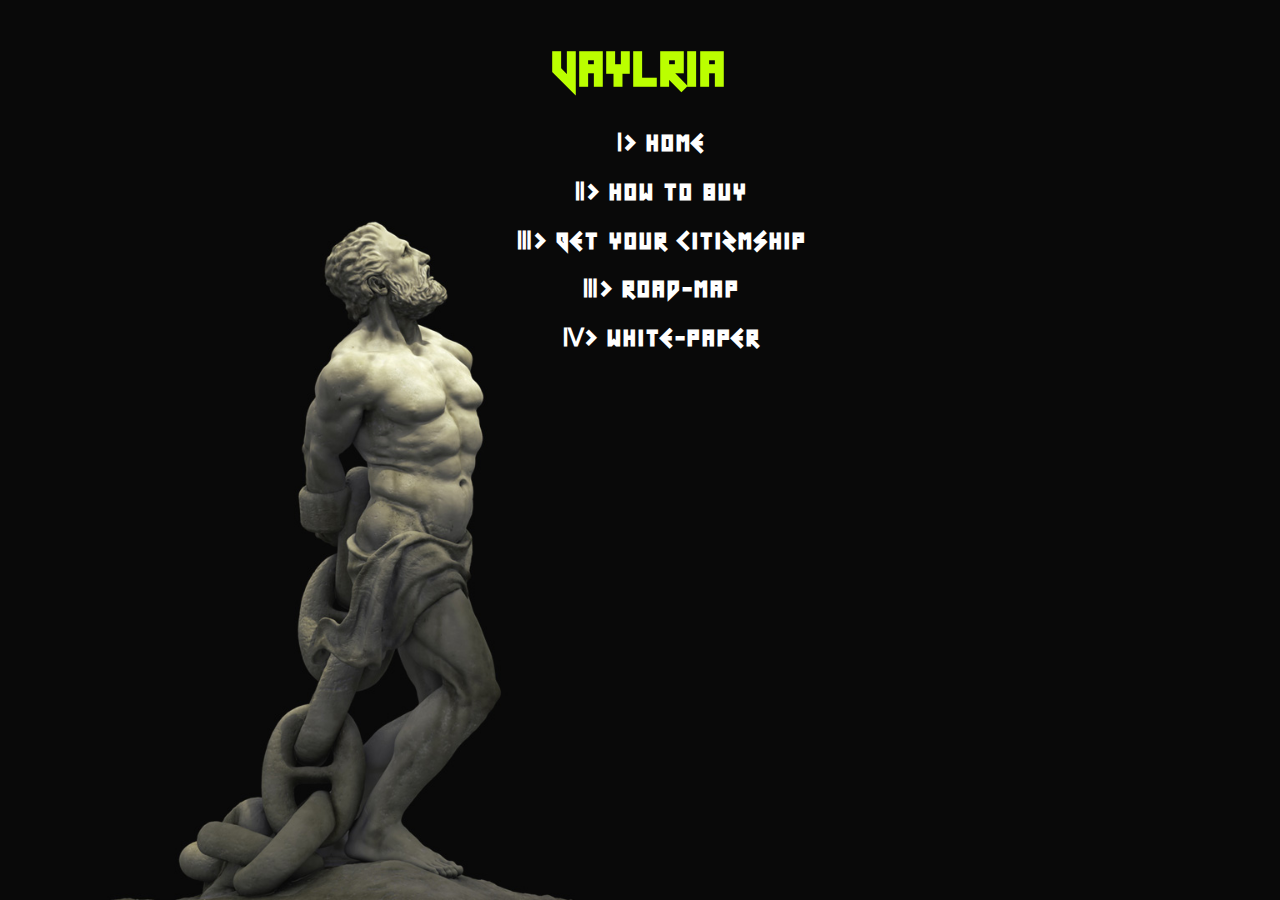
<file: Vale/pages/index.html>
<!DOCTYPE html>
<html>

<head>
  <meta charset="utf-8" />
  <meta http-equiv="X-UA-Compatible" content="IE=edge,chrome=1" />
  <link rel="shortcut icon" href="../assets/images/logo.png" type="image/png" />
  <title>Valyiran coin - A crypto coin for its community</title>
  <meta name="description"
    content="Valyrian Coin is the first crypto-Community based coin, which implies that the coin's faith is decided by the coin's holders." />

  <meta property="og:type" content="website" />
  <meta property="og:title" content="Valyrian Coin - Future of crypto" />
  <meta property="og:description"
    content="Valyrian Coin is the first crypto-Community based coin, which implies that the coin's faith is decided by the coin's holders." />
  <meta property="og:image" content="../assets/images/main.png" />
  <meta property="og:url" content="https://valyrian.me/" />
  <meta property="og:site_name" content="VALYRIAN COIN" />

  <meta name="twitter:site" content="@" />
  <meta name="twitter:card" content="summary_large_image" />
  <meta name="twitter:title" content="Valyrian coin - Future of crypto" />
  <meta name="twitter:description"
    content="Valyrian Coin is the first crypto-Community based coin, which implies that the coin's faith is decided by the coin's holders." />
  <meta name="twitter:image" content="../asseta/images/main.png" />
  <meta name="twitter:image:width" content="1024" />
  <meta name="twitter:image:height" content="512" />

  <link rel="canonical" href="https://valyrian.me/" />
  <meta name="viewport" content="width=device-width,initial-scale=1,shrink-to-fit=no" />
  












</head>
<body   >
  <style>
html{
  background: url('../assets/images/index.webp') no-repeat center center fixed;
  -webkit-background-size: cover;
  -moz-background-size: cover;
  -o-background-size: cover;
  background-size: cover;
}

  </style>
  

<div style="height: 100%;">
  <style>
    ul{
    list-style-type: none;
    }
    @font-face {
      font-family: Orancle;
      src: url(../assets/css/fonts/main.ttf);
    }

    h2 {
      color: #bbff00;
      letter-spacing: 3px;
      font-family: Orancle;
    
    }
    .container {
      height: 100%;
      position: relative;
    }

    .vertical-center {
      margin: 0;
      position: absolute;
      top: 40%;
      left: 37%;
      -ms-transform: translateY(-50%);
      transform: translateY(-50%);
    }

    a:link {
      color: white;
      background-color: transparent;
      text-decoration: none;
    }

    a:visited {
      color: white;
      background-color: transparent;
      text-decoration: none;
    }

    a:hover {
      color: #bbff00;
      background-color: transparent;
      text-decoration: underline;
  
    }

    a:active {
      color: #bbff00;
      background-color: transparent;
      text-decoration: underline;
    }
  </style>

<h2 style="font-family: Orancle; font-size: 50px;text-align: center;" >VAYLRIA</h2>
  <div class="container" style="text-align: center; font-family: Orancle">
    <br><br><br><br><br><br><br><br><br><br><br><br><br><br>

    <ul class="vertical-center" style="text-align: center;">

      <li>
        <h2><a href="main.html">Ⅰ> HOME</a></h2>
      </li>
      <li>
        <h2><a href="buy.html">Ⅱ> HOW TO BUY</a></h2>
      </li>
      <li>
        <h2><a href="citizn.html">Ⅲ> GET YOUR CITIZMSHIP</a></h2>
      </li>
      <li>
        <h2><a href="road.html">Ⅲ> ROAD-MAP</a></h2>
      </li>
      <li>
        <h2><a href="whitepaper.html">Ⅳ> WHITE-PAPER</a></h2>
      </li>
    </ul>
  </div>
</div>
</body>
</html>
</file>
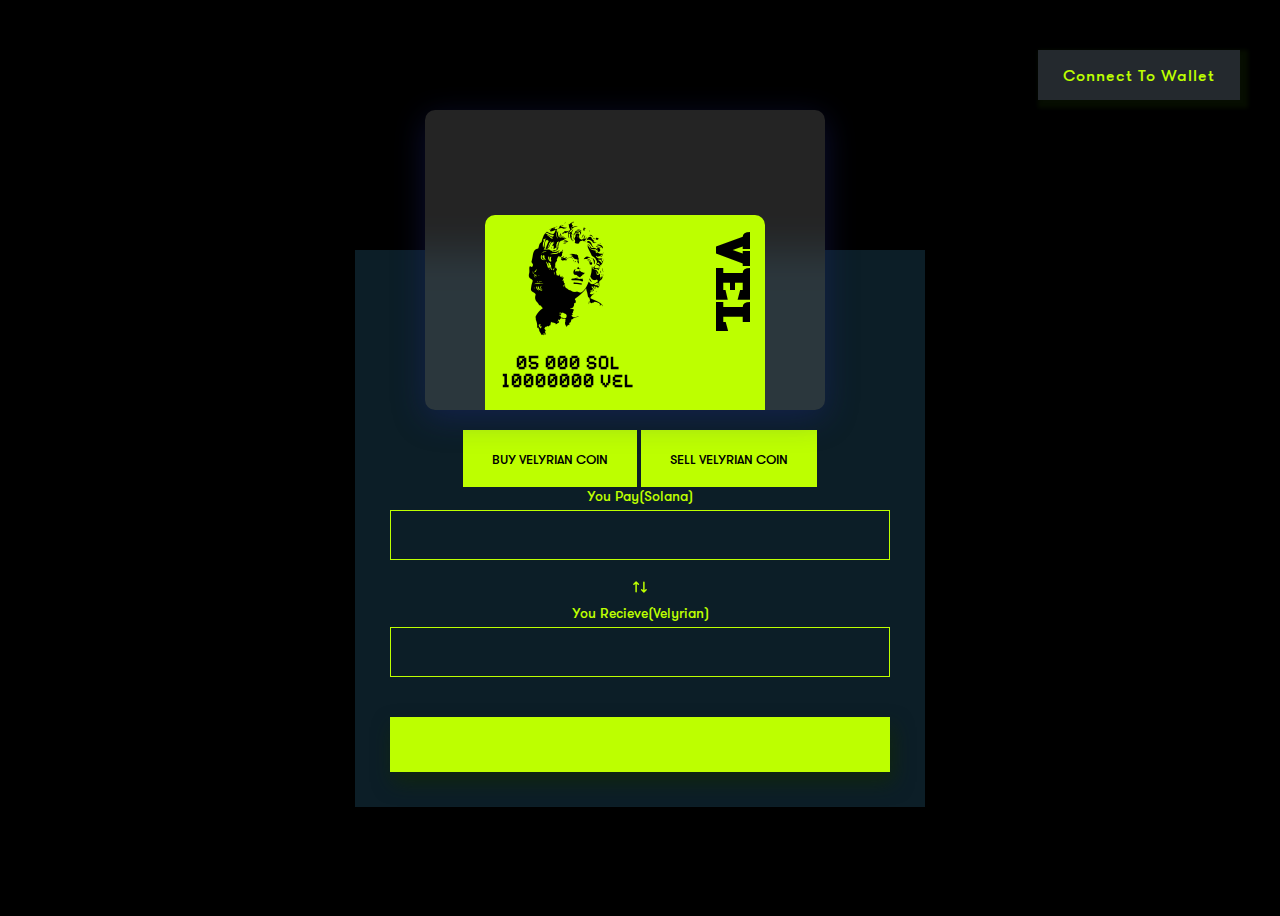
<file: buy.html>
<html lang="en">

<head>
  <meta charset="UTF-8">
  <meta http-equiv="X-UA-Compatible" content="IE=edge">
  <meta name="viewport" content="width=device-width, initial-scale=1.0">
  <title>Document</title>
  <link rel="stylesheet" href="Vale/assets/css/buy.css">
</head>

<body>
  <div class="wrapper" id="app">
    <div class="card-form">
      <div class="card-list">
        <div class="card-item" v-bind:class="{ '-active' : isCardFlipped }">

          <div class="credit">
            <div class="credit-sub">
             <div style="width: 60%; position : absolute; top: 00%;left: 00%;">
              <img src="Vale/assets/images/image2vector(1).png" width="100px" alt="">
              <br>
              <span style="font-family: fontm;font-weight: bold;font-size: 20px;"id="amount">05 000 SOL</span>
              <br>
              <span style="font-family: fontm;font-weight: bold;font-size: 20px;" id="uget">10000000 VEL</span>

             </div>
             <div >
                <div style=" transform: rotate(90deg); position: absolute;
                top:20%;
                left: 70%;">
                 <span style="font-size: 50px;font-family: fontu;">VEL</span>
          
                 </div>
             </div>
            </div>
          </div>




          <div class="card-item__side -back">
            <div class="card-item__cover">
              <img
                v-bind:src="'https://raw.githubusercontent.com/muhammederdem/credit-card-form/master/src/assets/images/' + currentCardBackground + '.jpeg'"
                class="card-item__bg">
            </div>
            <div class="card-item__band"></div>
            <div class="card-item__cvv">
              <div class="card-item__cvvTitle">CVV</div>
              <div class="card-item__cvvBand">
                <span v-for="(n, $index) in cardCvv" :key="$index">
                  *
                </span>

              </div>
              <div class="card-item__type">
                <img
                  v-bind:src="'https://raw.githubusercontent.com/muhammederdem/credit-card-form/master/src/assets/images/' + getCardType + '.png'"
                  v-if="getCardType" class="card-item__typeImg">
              </div>
            </div>
          </div>
        </div>
      </div>





      <div class="card-form__inner">

        <div style="text-align: center;">
          <button class="sell">
            Buy Velyrian Coin

          </button>
          <button class="sell">
            Sell Velyrian Coin
          </button>
        </div>



        <div class="card-input">
          <label for="cardNumber" class="card-input__label">You Pay(Solana)</label>
          <input type="number" max="100000000"pattern="[0-9]+" id="cardNumber" class="card-input__input" v-mask="generateCardNumberMask"
            v-model="cardNumber" v-on:focus="focusInput" v-on:blur="blurInput" data-ref="cardNumber" autocomplete="off" >
        </div>


        <div class="style_switch-block__5OW3B">
          <button style="background-color: #0c1e27;border:0px;margin-bottom: 10px;">
            <svg width="14" height="12" viewBox="0 0 14 12" fill="none" xmlns="http://www.w3.org/2000/svg">
              <path d="M0.888916 3.22266L3.11112 1.00045L5.33333 3.22266 M3.11108 10.7773L3.11108 0.999619"
                stroke="#bdff00" stroke-width="1.5" stroke-linecap="round" stroke-linejoin="round">
              </path>
              <path d="M13.1112 8.77779L10.889 11L8.66675 8.77779 M10.8889 1.22228L10.8889 11" stroke="#bdff00"
                stroke-width="1.5" stroke-linecap="round" stroke-linejoin="round">
              </path>
            </svg>
          </button>
        </div>

        <div class="card-input">
          <label for="cardName" class="card-input__label">You Recieve(Velyrian)</label>
          <input type="number" max="100000000" id="cardName" class="card-input__input" v-model="cardName" v-on:focus="focusInput"
            v-on:blur="blurInput" data-ref="cardName" autocomplete="off">
        </div>


        <button class="card-form__button"
          Submit
        </button </div>
      </div>

      <a href="https://github.com/muhammederdem/credit-card-form" target="_blank" class="github-btn">
        Connect To Wallet
      </a>
    </div>
  <script src="Vale/assets/js/buy.js"></script>
</body>

</html>
</file>
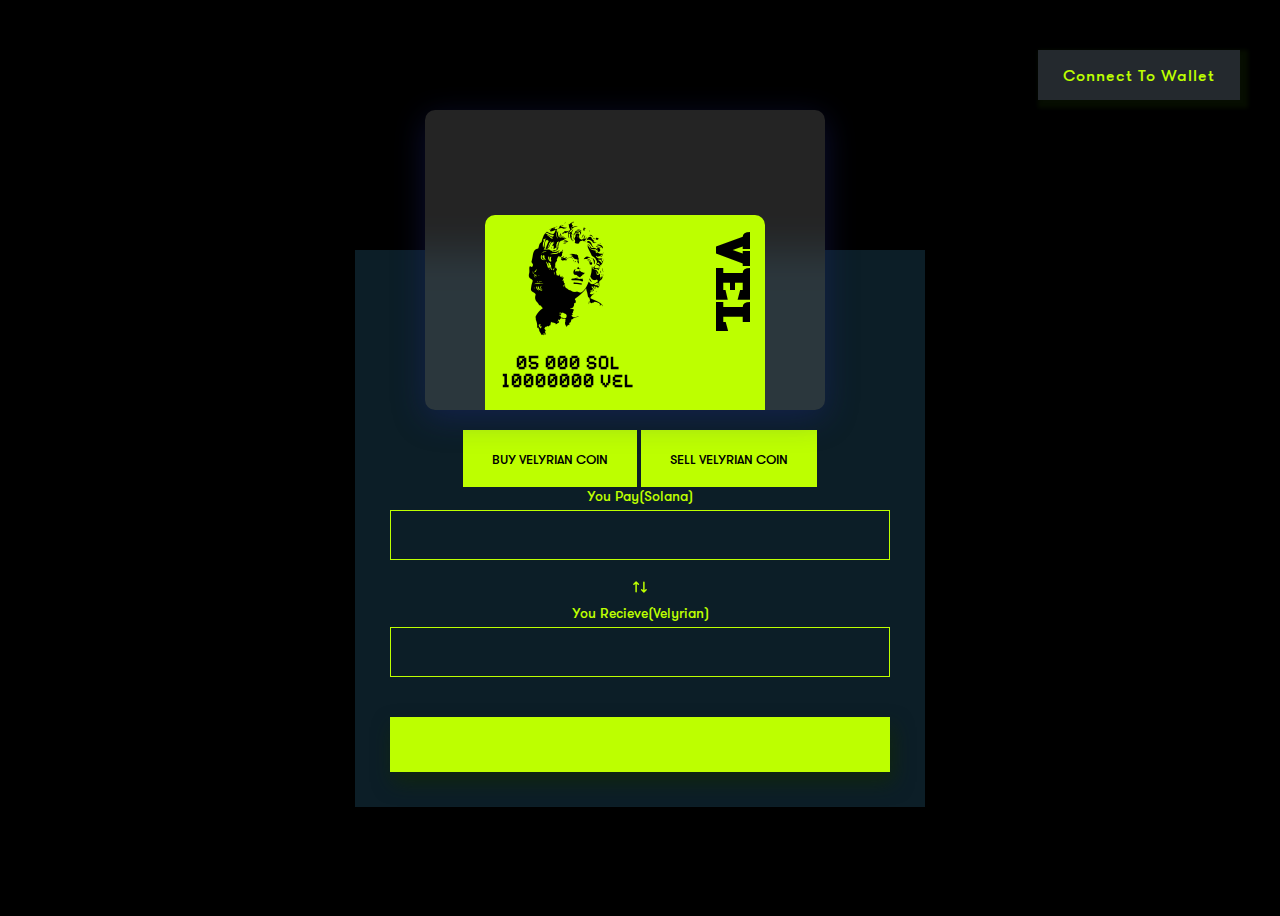
<file: Vale/pages/buy.html>
<html lang="en">

<head>
  <meta charset="UTF-8">
  <meta http-equiv="X-UA-Compatible" content="IE=edge">
  <meta name="viewport" content="width=device-width, initial-scale=1.0">
  <title>Document</title>
  <link rel="stylesheet" href="../assets/css/buy.css">
</head>

<body>
  <div class="wrapper" id="app">
    <div class="card-form">
      <div class="card-list">
        <div class="card-item" v-bind:class="{ '-active' : isCardFlipped }">

          <div class="credit">
            <div class="credit-sub">
             <div style="width: 60%; position : absolute; top: 00%;left: 00%;">
              <img src="../assets/images/image2vector(1).png" width="100px" alt="">
              <br>
              <span style="font-family: fontm;font-weight: bold;font-size: 20px;"id="amount">05 000 SOL</span>
              <br>
              <span style="font-family: fontm;font-weight: bold;font-size: 20px;" id="uget">10000000 VEL</span>

             </div>
             <div >
                <div style=" transform: rotate(90deg); position: absolute;
                top:20%;
                left: 70%;">
                 <span style="font-size: 50px;font-family: fontu;">VEL</span>
          
                 </div>
             </div>
            </div>
          </div>




          <div class="card-item__side -back">
            <div class="card-item__cover">
              <img
                v-bind:src="'https://raw.githubusercontent.com/muhammederdem/credit-card-form/master/src/assets/images/' + currentCardBackground + '.jpeg'"
                class="card-item__bg">
            </div>
            <div class="card-item__band"></div>
            <div class="card-item__cvv">
              <div class="card-item__cvvTitle">CVV</div>
              <div class="card-item__cvvBand">
                <span v-for="(n, $index) in cardCvv" :key="$index">
                  *
                </span>

              </div>
              <div class="card-item__type">
                <img
                  v-bind:src="'https://raw.githubusercontent.com/muhammederdem/credit-card-form/master/src/assets/images/' + getCardType + '.png'"
                  v-if="getCardType" class="card-item__typeImg">
              </div>
            </div>
          </div>
        </div>
      </div>





      <div class="card-form__inner">

        <div style="text-align: center;">
          <button class="sell">
            Buy Velyrian Coin

          </button>
          <button class="sell">
            Sell Velyrian Coin
          </button>
        </div>



        <div class="card-input">
          <label for="cardNumber" class="card-input__label">You Pay(Solana)</label>
          <input type="number" max="100000000"pattern="[0-9]+" id="cardNumber" class="card-input__input" v-mask="generateCardNumberMask"
            v-model="cardNumber" v-on:focus="focusInput" v-on:blur="blurInput" data-ref="cardNumber" autocomplete="off" >
        </div>


        <div class="style_switch-block__5OW3B">
          <button style="background-color: #0c1e27;border:0px;margin-bottom: 10px;">
            <svg width="14" height="12" viewBox="0 0 14 12" fill="none" xmlns="http://www.w3.org/2000/svg">
              <path d="M0.888916 3.22266L3.11112 1.00045L5.33333 3.22266 M3.11108 10.7773L3.11108 0.999619"
                stroke="#bdff00" stroke-width="1.5" stroke-linecap="round" stroke-linejoin="round">
              </path>
              <path d="M13.1112 8.77779L10.889 11L8.66675 8.77779 M10.8889 1.22228L10.8889 11" stroke="#bdff00"
                stroke-width="1.5" stroke-linecap="round" stroke-linejoin="round">
              </path>
            </svg>
          </button>
        </div>

        <div class="card-input">
          <label for="cardName" class="card-input__label">You Recieve(Velyrian)</label>
          <input type="number" max="100000000" id="cardName" class="card-input__input" v-model="cardName" v-on:focus="focusInput"
            v-on:blur="blurInput" data-ref="cardName" autocomplete="off">
        </div>


        <button class="card-form__button"
          Submit
        </button </div>
      </div>

      <a href="https://github.com/muhammederdem/credit-card-form" target="_blank" class="github-btn">
        Connect To Wallet
      </a>
    </div>
  <script src="../assets/js/buy.js"></script>
</body>

</html>
</file>
<file: Vale/assets/css/buy.css>
@import url("https://fonts.googleapis.com/css?family=Source+Code+Pro:400,500,600,700|Source+Sans+Pro:400,600,700&display=swap");

body {
  background: #000;
  font-family: "GT Walsheim", sans-serif;
  font-size: 16px;
  text-align: center;
}


@font-face {
  font-family: 'GT Walsheim';
  src: url('fonts/hinted-subset-GTWalsheimMedium.woff2') format("woff2"), url('/fonts/hinted-subset-GTWalsheimMedium.woff') format("woff");
  font-weight: 500;
  font-style: normal
}
@font-face {
  font-family: 'fontu';
  src: url(../webfonts/19th\ Century\ Renegade.otf);
}
@font-face {
  font-family: 'fontm';
  src: url(../webfonts/00TT.TTF);
}
* {
  box-sizing: border-box;
}

*:focus {
  outline: none;
}

.wrapper {
  min-height: 100vh;
  display: flex;
  padding: 50px 15px;
}

@media screen and (max-width: 700px),
(max-height: 500px) {
  .wrapper {
    flex-wrap: wrap;
    flex-direction: column;
  }
}

.card-form {
  max-width: 570px;
  margin: auto;
  width: 100%;
}

@media screen and (max-width: 576px) {
  .card-form {
    margin: 0 auto;
  }
}

.card-form__inner {
  background: #0c1e27;
  box-shadow: 0 0px 0px 0 rgba(104, 255, 3, 0.65);
  border-radius: 0px;
  padding: 35px;
  padding-top: 180px;
}

@media screen and (max-width: 480px) {
  .card-form__inner {
    padding: 25px;
    padding-top: 165px;
  }
}

@media screen and (max-width: 360px) {
  .card-form__inner {
    padding: 15px;
    padding-top: 165px;
  }
}

.card-form__row {
  display: flex;
  align-items: flex-start;
}

@media screen and (max-width: 480px) {
  .card-form__row {
    flex-wrap: wrap;
  }
}

.card-form__col {
  flex: auto;
  margin-right: 35px;
}

.card-form__col:last-child {
  margin-right: 0;
}

@media screen and (max-width: 480px) {
  .card-form__col {
    margin-right: 0;
    flex: unset;
    width: 100%;
    margin-bottom: 20px;
  }

  .card-form__col:last-child {
    margin-bottom: 0;
  }
}

.card-form__col.-cvv {
  max-width: 150px;
}

@media screen and (max-width: 480px) {
  .card-form__col.-cvv {
    max-width: initial;
  }
}

.card-form__group {
  display: flex;
  align-items: flex-start;
  flex-wrap: wrap;
}

.card-form__group .card-input__input {
  flex: 1;
  margin-right: 15px;
}

.card-form__group .card-input__input:last-child {
  margin-right: 0;
}

.card-form__button {
  width: 100%;
  height: 55px;
  background: #bdff00;
  border: none;
  border-radius: 0px;
  font-size: 22px;
  font-weight: 500;
  font-family: "Source Sans Pro", sans-serif;
  box-shadow: 3px 10px 20px 0px rgba(18, 43, 2, 0.65);
  margin-top: 20px;
  cursor: pointer;
}

@media screen and (max-width: 480px) {
  .card-form__button {
    margin-top: 10px;
  }
}

.card-item {
  max-width: 430px;
  height: 270px;
  margin-left: auto;
  margin-right: auto;
  position: relative;
  z-index: 2;
  width: 100%;
}

@media screen and (max-width: 480px) {
  .card-item {
    max-width: 310px;
    height: 220px;
    width: 90%;
  }
}

@media screen and (max-width: 360px) {
  .card-item {
    height: 180px;
  }
}

.card-item.-active .card-item__side.-front {
  transform: perspective(1000px) rotateY(180deg) rotateX(0deg) rotateZ(0deg);
}

.card-item.-active .card-item__side.-back {
  transform: perspective(1000px) rotateY(0) rotateX(0deg) rotateZ(0deg);
}

.card-item__focus {
  position: absolute;
  z-index: 3;
  border-radius: 0px;
  left: 0;
  top: 0;
  width: 100%;
  height: 100%;
  transition: all 0.35s cubic-bezier(0.71, 0.03, 0.56, 0.85);
  opacity: 0;
  pointer-events: none;
  overflow: hidden;
  border: 2px solid rgba(255, 255, 255, 0.65);
}

.card-item__focus:after {
  content: "";
  position: absolute;
  top: 0;
  left: 0;
  width: 100%;
  background: #08142f;
  height: 100%;
  border-radius: 0px;
  filter: blur(25px);
  opacity: 0.5;
}

.card-item__focus.-active {
  opacity: 1;
}

.card-item__side {
  border-radius: 15px;
  overflow: hidden;
  box-shadow: 0 20px 60px 0 rgba(14, 42, 90, 0.55);
  transform: perspective(2000px) rotateY(0deg) rotateX(0deg) rotate(0deg);
  transform-style: preserve-3d;
  transition: all 0.8s cubic-bezier(0.71, 0.03, 0.56, 0.85);
  backface-visibility: hidden;
  height: 100%;
}

.card-item__side.-back {
  position: absolute;
  top: 0;
  left: 0;
  width: 100%;
  transform: perspective(2000px) rotateY(-180deg) rotateX(0deg) rotate(0deg);
  z-index: 2;
  padding: 0;
  height: 100%;
}

.card-item__side.-back .card-item__cover {
  transform: rotateY(-180deg);
}

.card-item__bg {
  max-width: 100%;
  display: block;
  max-height: 100%;
  height: 100%;
  width: 100%;
  object-fit: cover;
}

.card-item__cover {
  height: 100%;
  background-color: #0c1e27;
  position: absolute;
  height: 100%;
  background-color: #0c1e27;
  left: 0;
  top: 0;
  width: 100%;
  border-radius: 15px;
  overflow: hidden;
}

.card-item__cover:after {
  content: "";
  position: absolute;
  left: 0;
  top: 0;
  width: 100%;
  height: 100%;
  background: rgba(6, 2, 29, 0.45);
}

.card-item__top {
  display: flex;
  align-items: flex-start;
  justify-content: space-between;
  margin-bottom: 40px;
  padding: 0 10px;
}

@media screen and (max-width: 480px) {
  .card-item__top {
    margin-bottom: 25px;
  }
}

@media screen and (max-width: 360px) {
  .card-item__top {
    margin-bottom: 15px;
  }
}

.card-item__chip {
  width: 60px;
}

@media screen and (max-width: 480px) {
  .card-item__chip {
    width: 50px;
  }
}

@media screen and (max-width: 360px) {
  .card-item__chip {
    width: 40px;
  }
}

.card-item__type {
  height: 45px;
  position: relative;
  display: flex;
  justify-content: flex-end;
  max-width: 100px;
  margin-left: auto;
  width: 100%;
}

@media screen and (max-width: 480px) {
  .card-item__type {
    height: 40px;
    max-width: 90px;
  }
}

@media screen and (max-width: 360px) {
  .card-item__type {
    height: 30px;
  }
}

.card-item__typeImg {
  max-width: 100%;
  object-fit: contain;
  max-height: 100%;
  object-position: top right;
}

.card-item__info {
  color: #bdff00;
  width: 100%;
  max-width: calc(100% - 85px);
  padding: 10px 15px;
  font-weight: 500;
  display: block;
  cursor: pointer;
}

@media screen and (max-width: 480px) {
  .card-item__info {
    padding: 10px;
  }
}

.card-item__holder {
  opacity: 0.7;
  font-size: 13px;
  margin-bottom: 6px;
}

@media screen and (max-width: 480px) {
  .card-item__holder {
    font-size: 12px;
    margin-bottom: 5px;
  }
}

.card-item__wrapper {
  font-family: "Source Code Pro", monospace;
  padding: 25px 15px;
  position: relative;
  z-index: 4;
  height: 100%;
  text-shadow: 7px 6px 10px rgba(14, 42, 90, 0.8);
  user-select: none;
}

@media screen and (max-width: 480px) {
  .card-item__wrapper {
    padding: 20px 10px;
  }
}

.card-item__name {
  font-size: 18px;
  line-height: 1;
  white-space: nowrap;
  max-width: 100%;
  overflow: hidden;
  text-overflow: ellipsis;
  text-transform: uppercase;
}

@media screen and (max-width: 480px) {
  .card-item__name {
    font-size: 16px;
  }
}

.card-item__nameItem {
  display: inline-block;
  min-width: 8px;
  position: relative;
}

.card-item__number {
  font-weight: 500;
  line-height: 1;
  color: #bdff00;
  font-size: 27px;
  margin-bottom: 35px;
  display: inline-block;
  padding: 10px 15px;
  cursor: pointer;
}

@media screen and (max-width: 480px) {
  .card-item__number {
    font-size: 21px;
    margin-bottom: 15px;
    padding: 10px 10px;
  }
}

@media screen and (max-width: 360px) {
  .card-item__number {
    font-size: 19px;
    margin-bottom: 10px;
    padding: 10px 10px;
  }
}

.card-item__numberItem {
  width: 16px;
  display: inline-block;
}

.card-item__numberItem.-active {
  width: 30px;
}

@media screen and (max-width: 480px) {
  .card-item__numberItem {
    width: 13px;
  }

  .card-item__numberItem.-active {
    width: 16px;
  }
}

@media screen and (max-width: 360px) {
  .card-item__numberItem {
    width: 12px;
  }

  .card-item__numberItem.-active {
    width: 8px;
  }
}

.card-item__content {
  color: #bdff00;
  display: flex;
  align-items: flex-start;
}

.card-item__date {
  flex-wrap: wrap;
  font-size: 18px;
  margin-left: auto;
  padding: 10px;
  display: inline-flex;
  width: 80px;
  white-space: nowrap;
  flex-shrink: 0;
  cursor: pointer;
}

@media screen and (max-width: 480px) {
  .card-item__date {
    font-size: 16px;
  }
}

.card-item__dateItem {
  position: relative;
}

.card-item__dateItem span {
  width: 22px;
  display: inline-block;
}

.card-item__dateTitle {
  opacity: 0.7;
  font-size: 13px;
  padding-bottom: 6px;
  width: 100%;
}

@media screen and (max-width: 480px) {
  .card-item__dateTitle {
    font-size: 12px;
    padding-bottom: 5px;
  }
}

.card-item__band {
  background: rgba(0, 0, 19, 0.8);
  width: 100%;
  height: 50px;
  margin-top: 30px;
  position: relative;
  z-index: 2;
}

@media screen and (max-width: 480px) {
  .card-item__band {
    margin-top: 20px;
  }
}

@media screen and (max-width: 360px) {
  .card-item__band {
    height: 40px;
    margin-top: 10px;
  }
}

.card-item__cvv {
  text-align: right;
  position: relative;
  z-index: 2;
  padding: 15px;
}

.card-item__cvv .card-item__type {
  opacity: 0.7;
}

@media screen and (max-width: 360px) {
  .card-item__cvv {
    padding: 10px 15px;
  }
}

.card-item__cvvTitle {
  padding-right: 10px;
  font-size: 15px;
  font-weight: 500;
  color: #bdff00;
  margin-bottom: 5px;
}

.card-item__cvvBand {
  height: 45px;
  background: #0c1e27;
  margin-bottom: 30px;
  text-align: right;
  display: flex;
  align-items: center;
  justify-content: flex-end;
  padding-right: 10px;
  color: white;
  font-size: 18px;
  border-radius: 4px;
  box-shadow: 0px 10px 20px -7px rgba(32, 56, 117, 0.35);
}

@media screen and (max-width: 480px) {
  .card-item__cvvBand {
    height: 40px;
    margin-bottom: 20px;
  }
}

@media screen and (max-width: 360px) {
  .card-item__cvvBand {
    margin-bottom: 15px;
  }
}

.card-list {
  margin-bottom: -130px;
}

@media screen and (max-width: 480px) {
  .card-list {
    margin-bottom: -120px;
  }
}

.card-input {
  margin-bottom: 20px;
}

.card-input__label {
  font-size: 14px;
  margin-bottom: 5px;
  font-weight: 500;
  color: #bdff00;
  width: 100%;
  display: block;
  user-select: none;
}

.card-input__input {
  width: 100%;
  height: 50px;
  border-radius: 0px;
  box-shadow: none;
  border: 1px solid #bdff00;
  transition: all 0.3s ease-in-out;
  font-size: 18px;
  padding: 5px 15px;
  background: none;
  color: #bdff00;
  font-family: "Source Sans Pro", sans-serif;
}

.card-input__input:hover,
.card-input__input:focus {
  border-color: white;
}

.card-input__input:focus {
  box-shadow: 0px 10px 20px -13px rgba(0, 250, 75, 0.35);
}

.card-input__input.-select {
  -webkit-appearance: none;
  background-image: url("[data-uri]");
  background-size: 12px;
  background-position: 90% center;
  background-repeat: no-repeat;
  padding-right: 30px;
}

.slide-fade-up-enter-active {
  transition: all 0.25s ease-in-out;
  transition-delay: 0.1s;
  position: relative;
}

.slide-fade-up-leave-active {
  transition: all 0.25s ease-in-out;
  position: absolute;
}

.slide-fade-up-enter {
  opacity: 0;
  transform: translateY(15px);
  pointer-events: none;
}

.slide-fade-up-leave-to {
  opacity: 0;
  transform: translateY(-15px);
  pointer-events: none;
}

.slide-fade-right-enter-active {
  transition: all 0.25s ease-in-out;
  transition-delay: 0.1s;
  position: relative;
}

.slide-fade-right-leave-active {
  transition: all 0.25s ease-in-out;
  position: absolute;
}

.slide-fade-right-enter {
  opacity: 0;
  transform: translateX(10px) rotate(45deg);
  pointer-events: none;
}

.slide-fade-right-leave-to {
  opacity: 0;
  transform: translateX(-10px) rotate(45deg);
  pointer-events: none;
}

.github-btn {
  position: absolute;
  right: 40px;
  top: 50px;
  text-decoration: none;
  padding: 15px 25px;
  border-radius: 0px;
  box-shadow: 4px 4px 4px 4px rgba(33, 75, 5, 0.178);
  background: #24292e;
  color: #bdff00;
  font-weight: bold;
  letter-spacing: 1px;
  font-size: 16px;
  text-align: center;
  transition: all 0.3s ease-in-out;
}

@media screen and (min-width: 500px) {
  .github-btn:hover {
    transform: scale(1.1);
    box-shadow: 0px 17px 20px -6px rgba(36, 52, 70, 0.36);
  }
}

@media screen and (max-width: 700px) {
  .github-btn {
    position: relative;
    bottom: auto;
    right: auto;
    margin-top: 20px;
  }

  .github-btn:active {
    transform: scale(1.1);
    box-shadow: 0px 17px 20px -6px rgba(104, 255, 3, 0.767);
  }




}


.sell {
  display: inline-flex;
  align-items: center;
  background: #bdff00;
  border: 1px solid #bdff00;
  color: #000;
  padding: 0 28px;
  line-height: 52px;
  font-weight: 700;
  text-transform: uppercase;
  font-family: "GT Walsheim", sans-serif;
  padding-top: 3px;
  transition: .2s background-color, .2s border-color, .2s color, .2s opacity
}

.sell:hover {
  text-decoration: underline;
}

.credit {
  background: rgba(102, 102, 102, 0.35);
  box-shadow: 0 8px 32px 0 rgba(31, 38, 135, 0.37);
  backdrop-filter: blur(20px);
  -webkit-backdrop-filter: blur(20px);
  border-radius: 10px;
  border: 0px solid rgba(255, 255, 255, 0.18);
  height: 300px;
  width: 400px;
  position: relative;


}

.credit-sub {
  display: flex;
  text-align: center;
  background-color: #bdff00;
  width: 70%;
  
  
  height: 65%;
  position: absolute;
  bottom: 0;
  left: 15%;
  border-radius: 10px 10px 0px 0px ;
}
</file>
